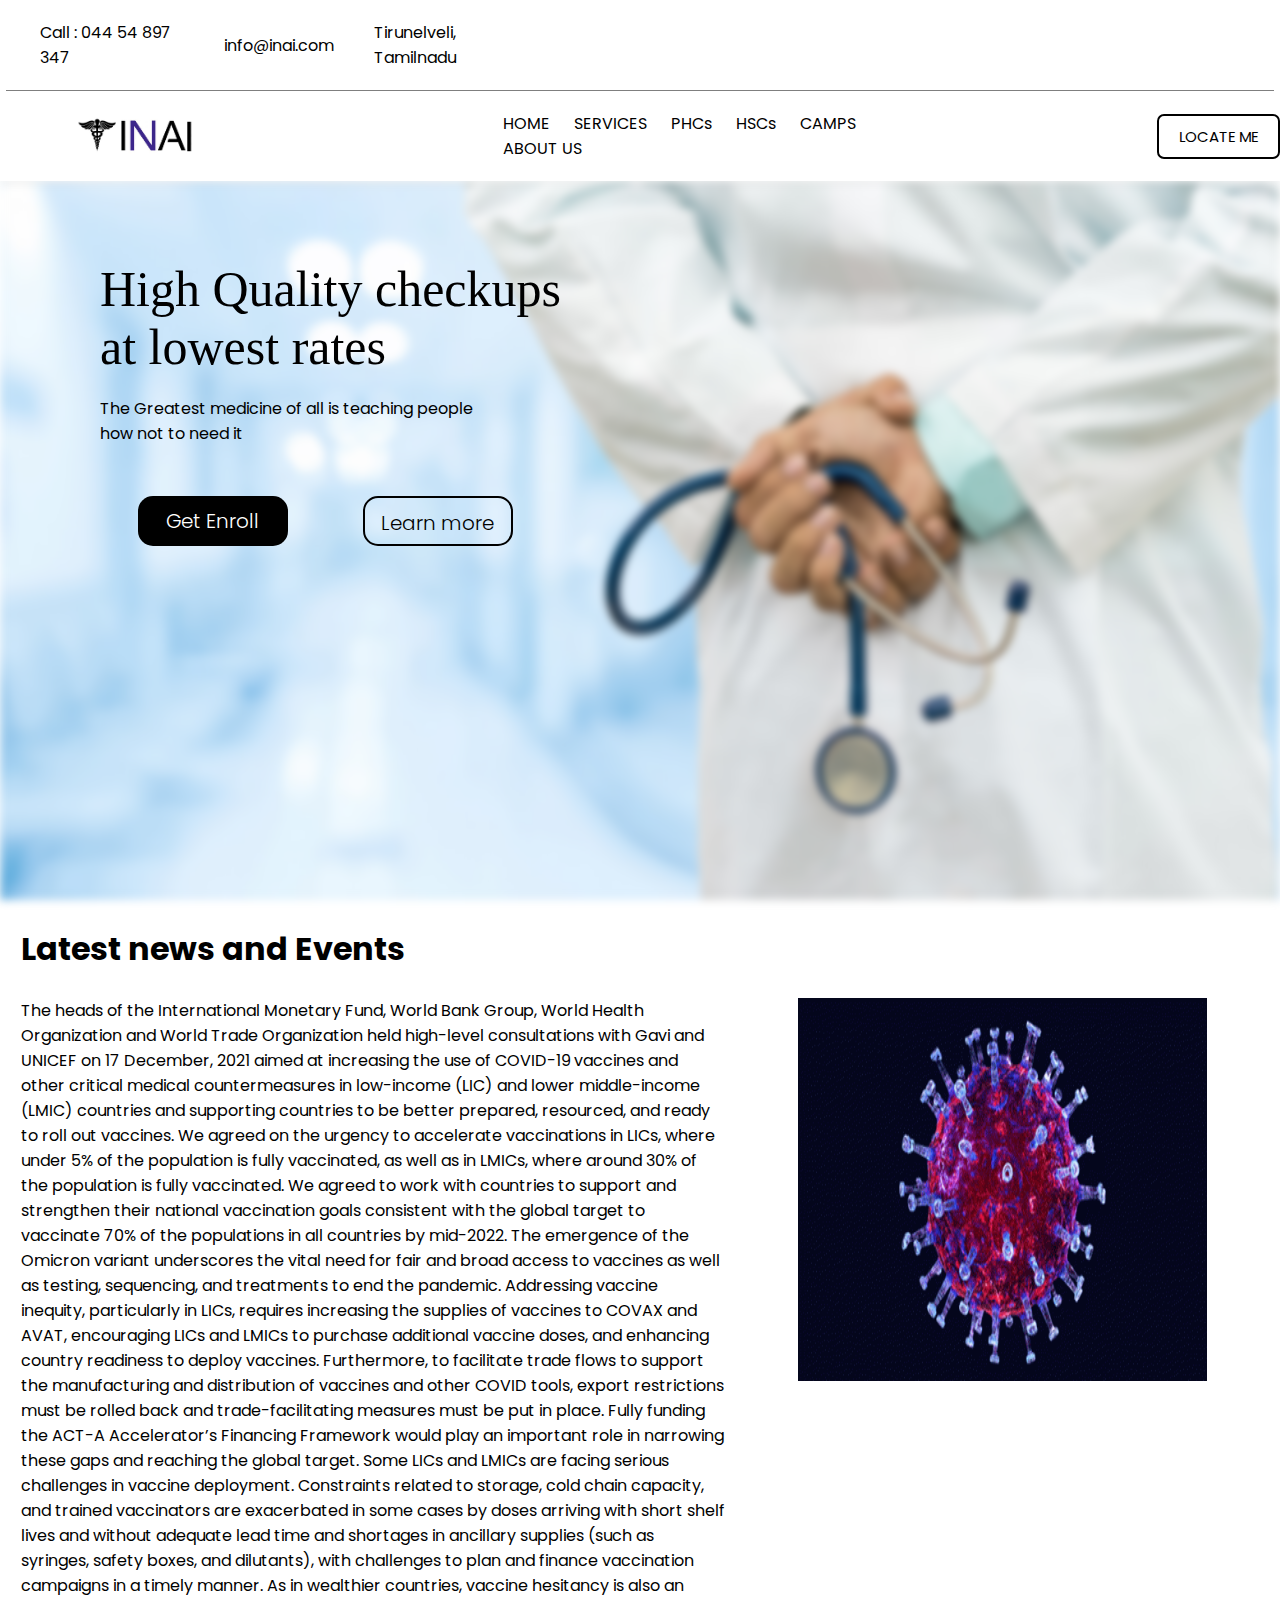
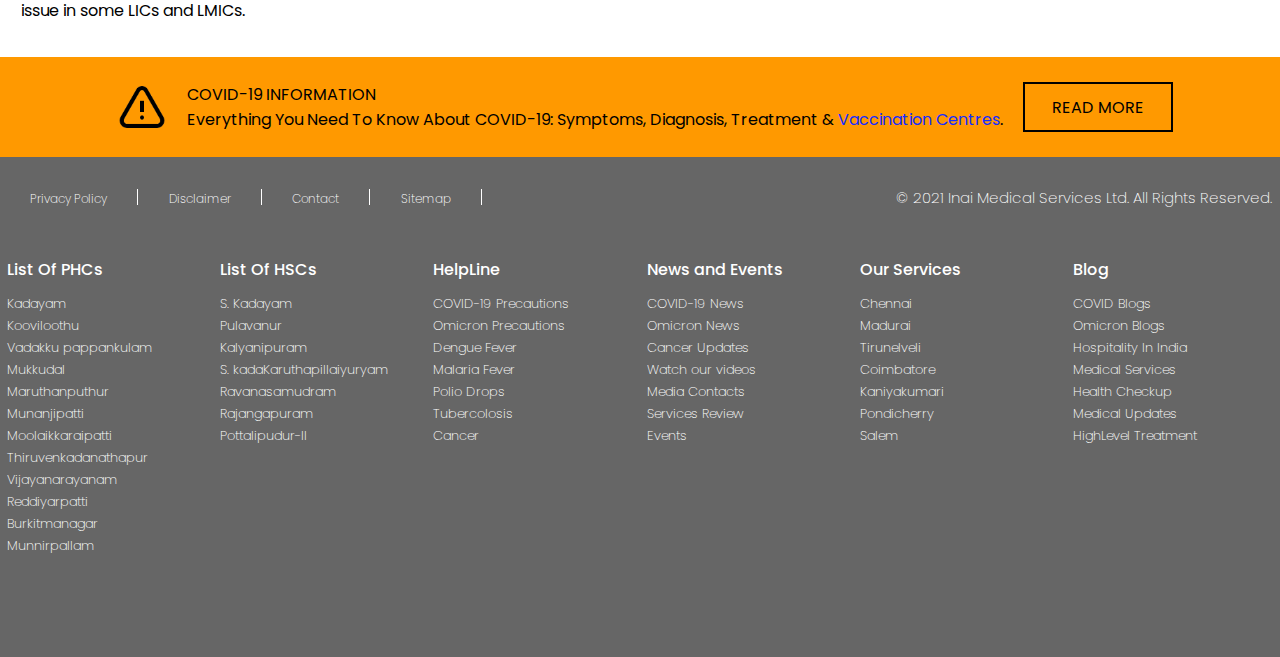
<file: index.html>
<!DOCTYPE html>
<html lang="en">
    <head>
        <meta charset="UTF-8">
        <meta http-equiv="X-UA-Compatible" content="IE=edge">
        <meta name="viewport" content="width=device-width, initial-scale=1.0">
        <title>Inai</title>
        <link rel="stylesheet" href="style.css">
        <link rel="stylesheet" href="https://use.fontawesome.com/releases/v5.15.4/css/all.css" integrity="sha384-DyZ88mC6Up2uqS4h/KRgHuoeGwBcD4Ng9SiP4dIRy0EXTlnuz47vAwmeGwVChigm" crossorigin="anonymous">
    </head>
    <body>
        <div class="container">
            <div class="nav-container">
                <nav class="nav1">
                    <div class="call">
                        <i class="fas fa-phone-alt"></i>
                        <p>Call : 044 54 897 347</p>
                    </div>
                    <div class="mail">
                        <i class="far fa-envelope"></i>
                        <p>info@inai.com</p>
                    </div>
                    <div class="location">
                        <i class="fas fa-map-marker-alt"></i>
                        <p>Tirunelveli, Tamilnadu</p>
                    </div>
                    <div class="social-media">
                        <i class="fab fa-facebook-square"></i>
                        <i class="fab fa-twitter-square"></i>
                        <i class="fab fa-instagram-square"></i>
                    </div>
                </nav>
                <div class="line"></div>
                <nav class="nav2">
                    <img src="images/home/logo.jpg" alt="logo">
                    <ul>
                        <li><a href="index.html" >HOME</a></li>
                        <li><a href="services.html">SERVICES</a></li>
                        <li><a href="phc.html">PHCs</a></li>
                        <li><a href="hsc.html">HSCs</a></li>
                        <li><a href="camp.html">CAMPS</a></li>
                        <li><a href="aboutus.html">ABOUT US</a></li>
                    </ul>
                    <div class="locateBtn">
                        <i class="fas fa-location-arrow"></i>
                        <p style="font-size: 15px;">LOCATE ME</p>
                    </div>
                </nav>
            </div>
            <div class="main-container">
                <img src="images/home/background.png" alt="background">
                <div class="col-1">
                    <h1>High Quality checkups<br>at lowest rates</h1>
                    <p>The Greatest medicine of all is teaching people<br>how not to need it</p>
                    <div class="btn">
                        <div class="enroll-btn">
                            <p>Get Enroll</p>
                        </div>
                        <div class="learn-more">
                            <p>Learn more</p>
                        </div>
                    </div>
                </div>
                <div class="col-2"></div>
            </div>  
            <br>
            <div class="topic">
                <h1>Latest news and Events</h1>
            </div>
            <br>
            <div class="describeServices">
                <div class="describe">
                    <div id="describecol1">
                        <p>The heads of the International Monetary Fund, World Bank Group, World Health Organization and World Trade Organization held high-level consultations with Gavi and UNICEF on 17 December, 2021 aimed at increasing the use of COVID-19 vaccines and other critical medical countermeasures in low-income (LIC) and lower middle-income (LMIC) countries and supporting countries to be better prepared, resourced, and ready to roll out vaccines.
    
                            We agreed on the urgency to accelerate vaccinations in LICs, where under 5% of the population is fully vaccinated, as well as in LMICs, where around 30% of the population is fully vaccinated. We agreed to work with countries to support and strengthen their national vaccination goals consistent with the global target to vaccinate 70% of the populations in all countries by mid-2022. The emergence of the Omicron variant underscores the vital need for fair and broad access to vaccines as well as testing, sequencing, and treatments to end the pandemic.
                            
                            Addressing vaccine inequity, particularly in LICs, requires increasing the supplies of vaccines to COVAX and AVAT, encouraging LICs and LMICs to purchase additional vaccine doses, and enhancing country readiness to deploy vaccines. Furthermore, to facilitate trade flows to support the manufacturing and distribution of vaccines and other COVID tools, export restrictions must be rolled back and trade-facilitating measures must be put in place. Fully funding the ACT-A Accelerator’s Financing Framework would play an important role in narrowing these gaps and reaching the global target.
                            
                            Some LICs and LMICs are facing serious challenges in vaccine deployment. Constraints related to storage, cold chain capacity, and trained vaccinators are exacerbated in some cases by doses arriving with short shelf lives and without adequate lead time and shortages in ancillary supplies (such as syringes, safety boxes, and dilutants), with challenges to plan and finance vaccination campaigns in a timely manner. As in wealthier countries, vaccine hesitancy is also an issue in some LICs and LMICs.</p> 
                    </div>
                    <div id="describecol2">
                        <img src="images/home/covid19-cell.gif" alt="logo">  
                    </div>
                </div>
            </div> 
            <div id="awareness">
                <img src="images/home/awareness.png" alt="">
                <div id="information">
                    <p>COVID-19 INFORMATION</p>
                    <p>Everything You Need To Know About COVID-19: Symptoms, Diagnosis, Treatment & <span>Vaccination Centres</span>.</p>
                </div>
                <div id="buttonReadMore">
                    <p>READ MORE</p>
                </div>
            </div>
            <div id="footer">
                <div id="topContent">
                    <div id="siteLisence">
                        <p><a href="">Privacy Policy</a></p>
                        <div class="lineVertical"></div>
                        <p><a href="">Disclaimer</a></p>
                        <div class="lineVertical"></div>
                        <p><a href="">Contact</a></p>
                        <div class="lineVertical"></div>
                        <p><a href="">Sitemap</a></p>
                        <div class="lineVertical"></div>
                    </div>
                    <div id="siteCopyrights">
                        <p>&copy; 2021 Inai Medical Services Ltd. All Rights Reserved.</p>
                    </div>
                </div>
                <div id="other-links">
                    <div class="Linkheading">
                        <p>List Of PHCs</p>
                        <div class="links">
                            <a href="phc.html">Kadayam</a>
                            <a href="phc.html">Kooviloothu</a>
                            <a href="phc.html">Vadakku pappankulam</a>
                            <a href="phc.html">Mukkudal</a>
                            <a href="phc.html">Maruthanputhur</a>
                            <a href="phc.html">Munanjipatti</a>
                            <a href="phc.html">Moolaikkaraipatti</a>
                            <a href="phc.html">Thiruvenkadanathapur</a>
                            <a href="phc.html">Vijayanarayanam</a>
                            <a href="phc.html">Reddiyarpatti</a>
                            <a href="phc.html">Burkitmanagar</a>
                            <a href="phc.html">Munnirpallam</a>
                        </div>
                    </div>
                    <div class="Linkheading">
                        <p>List Of HSCs</p>
                        <div class="links">
                            <a href="">S. Kadayam</a>
                            <a href="">Pulavanur</a>
                            <a href="">Kalyanipuram</a>
                            <a href="">S. kadaKaruthapillaiyuryam</a>                            </a>
                            <a href="">Ravanasamudram</a>
                            <a href="">Rajangapuram</a>
                            <a href="">Pottalipudur-II</a>
                        </div>
                    </div>
                    <div class="Linkheading">
                        <p>HelpLine</p>
                        <div class="links">
                            <a href="">COVID-19 Precautions</a>
                            <a href="">Omicron Precautions</a>
                            <a href="">Dengue Fever</a>
                            <a href="">Malaria Fever</a>
                            <a href="">Polio Drops</a>
                            <a href="">Tubercolosis</a>
                            <a href="">Cancer</a>
                        </div>
                    </div>
                    <div class="Linkheading">
                        <p>News and Events</p>
                        <div class="links">
                            <a href="">COVID-19 News</a>
                            <a href="">Omicron News</a>
                            <a href="">Cancer Updates</a>
                            <a href="">Watch our videos</a>
                            <a href="">Media Contacts</a>
                            <a href="">Services Review</a>
                            <a href="">Events</a>
                        </div>
                    </div>
                    <div class="Linkheading">
                        <p>Our Services</p>
                        <div class="links">
                            <a href="">Chennai</a>
                            <a href="">Madurai</a>
                            <a href="">Tirunelveli</a>
                            <a href="">Coimbatore</a>
                            <a href="">Kaniyakumari</a>
                            <a href="">Pondicherry</a>
                            <a href="">Salem</a>
                        </div>
                    </div>
                    <div class="Linkheading">
                        <p>Blog</p>
                        <div class="links">
                            <a href="">COVID Blogs</a>
                            <a href="">Omicron Blogs</a>
                            <a href="">Hospitality In India</a>
                            <a href="">Medical Services</a>
                            <a href="">Health Checkup</a>
                            <a href="">Medical Updates</a>
                            <a href="">HighLevel Treatment</a>
                        </div>
                    </div>
                </div>
            </div>
        </div>
    </body>
</html>
</file>
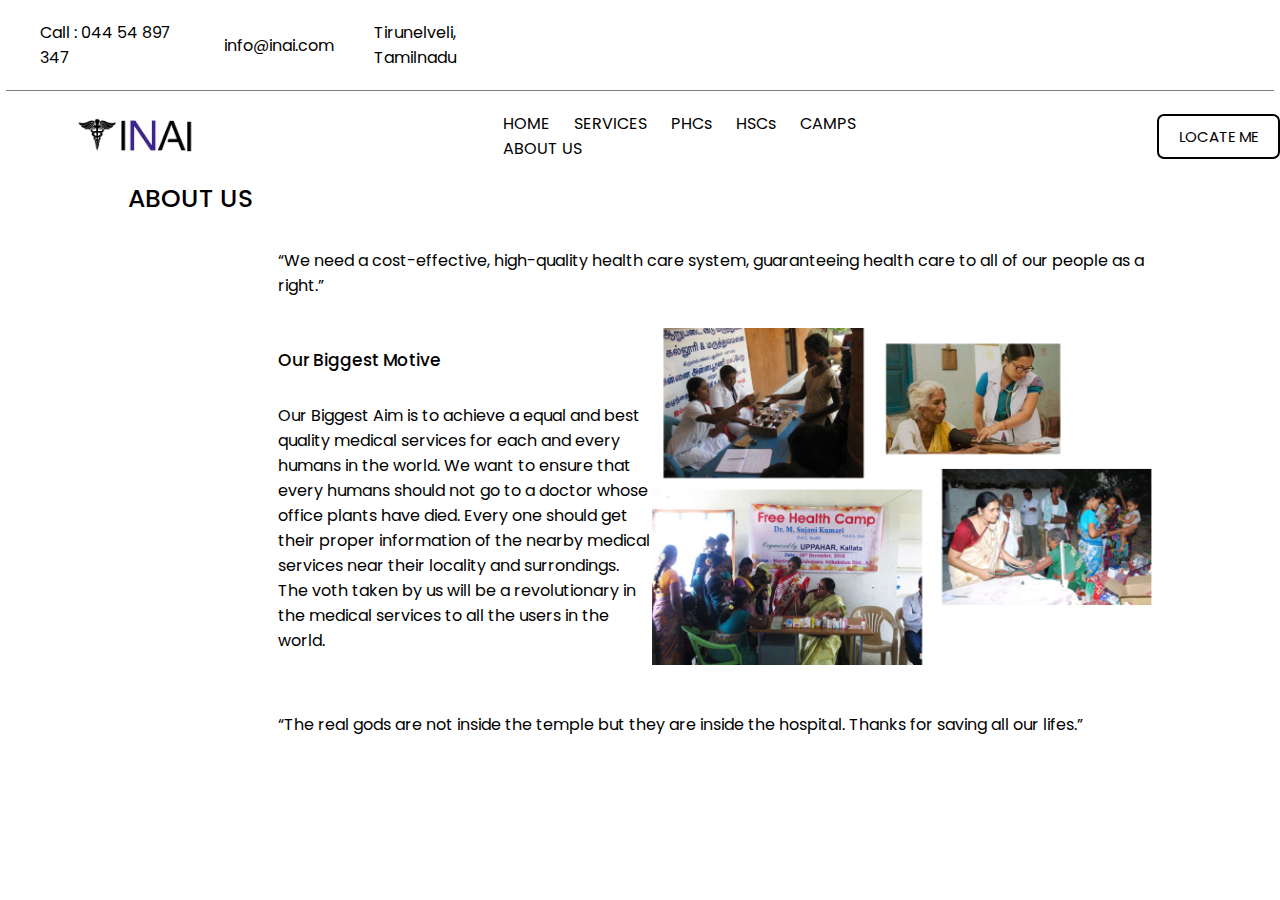
<file: aboutus.html>
<!DOCTYPE html>
<html lang="en">
    <head>
        <meta charset="UTF-8">
        <meta http-equiv="X-UA-Compatible" content="IE=edge">
        <meta name="viewport" content="width=device-width, initial-scale=1.0">
        <title>About Us</title>
        <link rel="stylesheet" href="style.css">
        <link rel="stylesheet" href="https://use.fontawesome.com/releases/v5.15.4/css/all.css" integrity="sha384-DyZ88mC6Up2uqS4h/KRgHuoeGwBcD4Ng9SiP4dIRy0EXTlnuz47vAwmeGwVChigm" crossorigin="anonymous">
    </head>
    <body>
        <div id="container">
            <div class="nav-container">
                <nav class="nav1">
                    <div class="call">
                        <i class="fas fa-phone-alt"></i>
                        <p>Call : 044 54 897 347</p>
                    </div>
                    <div class="mail">
                        <i class="far fa-envelope"></i>
                        <p>info@inai.com</p>
                    </div>
                    <div class="location">
                        <i class="fas fa-map-marker-alt"></i>
                        <p>Tirunelveli, Tamilnadu</p>
                    </div>
                    <div class="social-media">
                        <i class="fab fa-facebook-square"></i>
                        <i class="fab fa-twitter-square"></i>
                        <i class="fab fa-instagram-square"></i>
                    </div>
                </nav>
                <div class="line"></div>
                <nav class="nav2">
                    <img src="images/home/logo.jpg" alt="logo">
                    <ul>
                        <li><a href="index.html" >HOME</a></li>
                        <li><a href="services.html">SERVICES</a></li>
                        <li><a href="phc.html">PHCs</a></li>
                        <li><a href="hsc.html">HSCs</a></li>
                        <li><a href="camp.html">CAMPS</a></li>
                        <li><a href="aboutus.html">ABOUT US</a></li>
                    </ul>
                    <div class="locateBtn">
                        <i class="fas fa-location-arrow"></i>
                        <p style="font-size: 15px;">LOCATE ME</p>
                    </div>
                </nav>
            </div>
        </div>
        <div id="aboutus">
            <h3>ABOUT US</h3>
            <p id="quote">“We need a cost-effective, high-quality health care system, guaranteeing health care to all of our people as a right.”</p>
            <div id="motive-page">
                <div id="motiveCol1">
                    <h2>Our Biggest Motive</h2>
                    <p>Our Biggest Aim is to achieve a equal and best quality medical services for each and every humans in the world. We want to ensure that every humans should not go to a doctor whose office plants have died. Every one should get their proper information of the nearby medical services near their locality and surrondings. The voth taken by us will be a revolutionary in the medical services to all the users in the world.</p>
                </div>
                <div id="motiveCol2">
                    <img src="images/about us/aboutus.png" alt="">
                </div>
            </div>
            <p id="thank">“The real gods are not inside the temple but they are inside the hospital. Thanks for saving all our lifes.”</p>
        </div>
    </body>
</html>
</file>
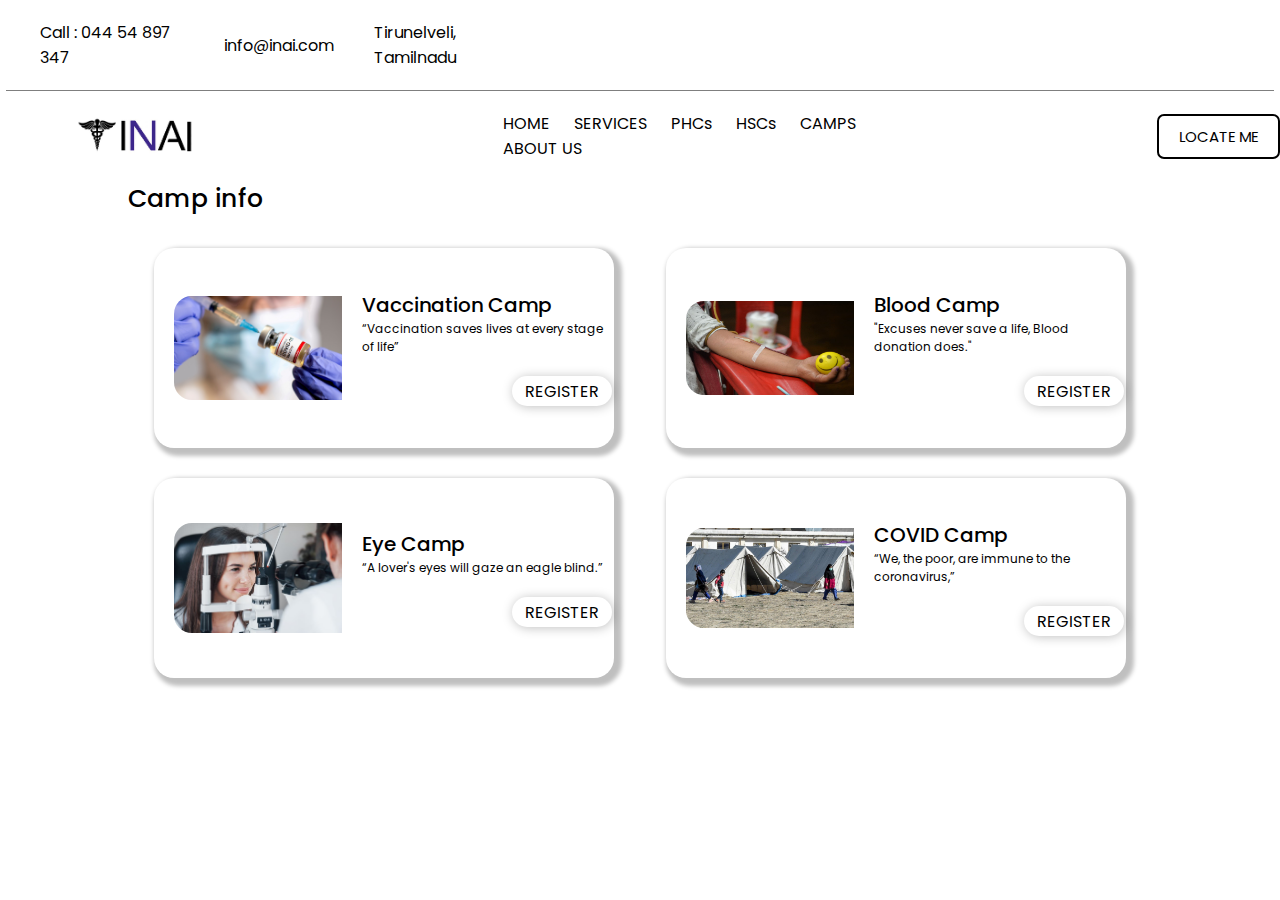
<file: camp.html>
<!DOCTYPE html>
<html lang="en">
    <head>
        <meta charset="UTF-8">
        <meta http-equiv="X-UA-Compatible" content="IE=edge">
        <meta name="viewport" content="width=device-width, initial-scale=1.0">
        <title>Camp Information</title>
        <link rel="stylesheet" href="style.css">
        <link rel="stylesheet" href="https://use.fontawesome.com/releases/v5.15.4/css/all.css" integrity="sha384-DyZ88mC6Up2uqS4h/KRgHuoeGwBcD4Ng9SiP4dIRy0EXTlnuz47vAwmeGwVChigm" crossorigin="anonymous">
    </head>
    <body>
        <div id="container">
            <div class="nav-container">
                <nav class="nav1">
                    <div class="call">
                        <i class="fas fa-phone-alt"></i>
                        <p>Call : 044 54 897 347</p>
                    </div>
                    <div class="mail">
                        <i class="far fa-envelope"></i>
                        <p>info@inai.com</p>
                    </div>
                    <div class="location">
                        <i class="fas fa-map-marker-alt"></i>
                        <p>Tirunelveli, Tamilnadu</p>
                    </div>
                    <div class="social-media">
                        <i class="fab fa-facebook-square"></i>
                        <i class="fab fa-twitter-square"></i>
                        <i class="fab fa-instagram-square"></i>
                    </div>
                </nav>
                <div class="line"></div>
                <nav class="nav2">
                    <img src="images/home/logo.jpg" alt="logo">
                    <ul>
                        <li><a href="index.html" >HOME</a></li>
                        <li><a href="services.html">SERVICES</a></li>
                        <li><a href="phc.html">PHCs</a></li>
                        <li><a href="hsc.html">HSCs</a></li>
                        <li><a href="camp.html">CAMPS</a></li>
                        <li><a href="aboutus.html">ABOUT US</a></li>
                    </ul>
                    <div class="locateBtn">
                        <i class="fas fa-location-arrow"></i>
                        <p style="font-size: 15px;">LOCATE ME</p>
                    </div>
                </nav>
            </div>
        </div>
        <div id="camp">
            <h3>Camp info</h3>
            <div id="camp-list">
                <div class="campInfo">
                    <img src="images/camp info/vaccination.jpg" alt="">
                    <div class="detailsCamp">
                        <p class="camp-type">Vaccination Camp</p>
                        <p class="camp-quotes">“Vaccination saves lives at every stage of life”</p>
                        <div class="register-btn">
                            <p>REGISTER</p>
                        </div>
                    </div>
                </div>
                <div class="campInfo">
                    <img src="images/camp info/blood donation.jpg" alt="">
                    <div class="detailsCamp">
                        <p class="camp-type">Blood Camp</p>
                        <p class="camp-quotes">"Excuses never save a life, Blood donation does."</p>
                        <div class="register-btn">
                            <p>REGISTER</p>
                        </div>
                    </div>
                </div>
                <div class="campInfo">
                    <img src="images/camp info/eye checkup.jpg" alt="">
                    <div class="detailsCamp">
                        <p class="camp-type">Eye Camp</p>
                        <p class="camp-quotes">“A lover's eyes will gaze an eagle blind.”</p>
                        <div class="register-btn">
                            <p>REGISTER</p>
                        </div>
                    </div>
                </div>
                <div class="campInfo">
                    <img src="images/camp info/covid camp.jpg" alt="">
                    <div class="detailsCamp">
                        <p class="camp-type">COVID Camp</p>
                        <p class="camp-quotes">“We, the poor, are immune to the coronavirus,”</p>
                        <div class="register-btn">
                            <p>REGISTER</p>
                        </div>
                    </div>
                </div>
            </div>
        </div>
    </body>
</html>
</file>
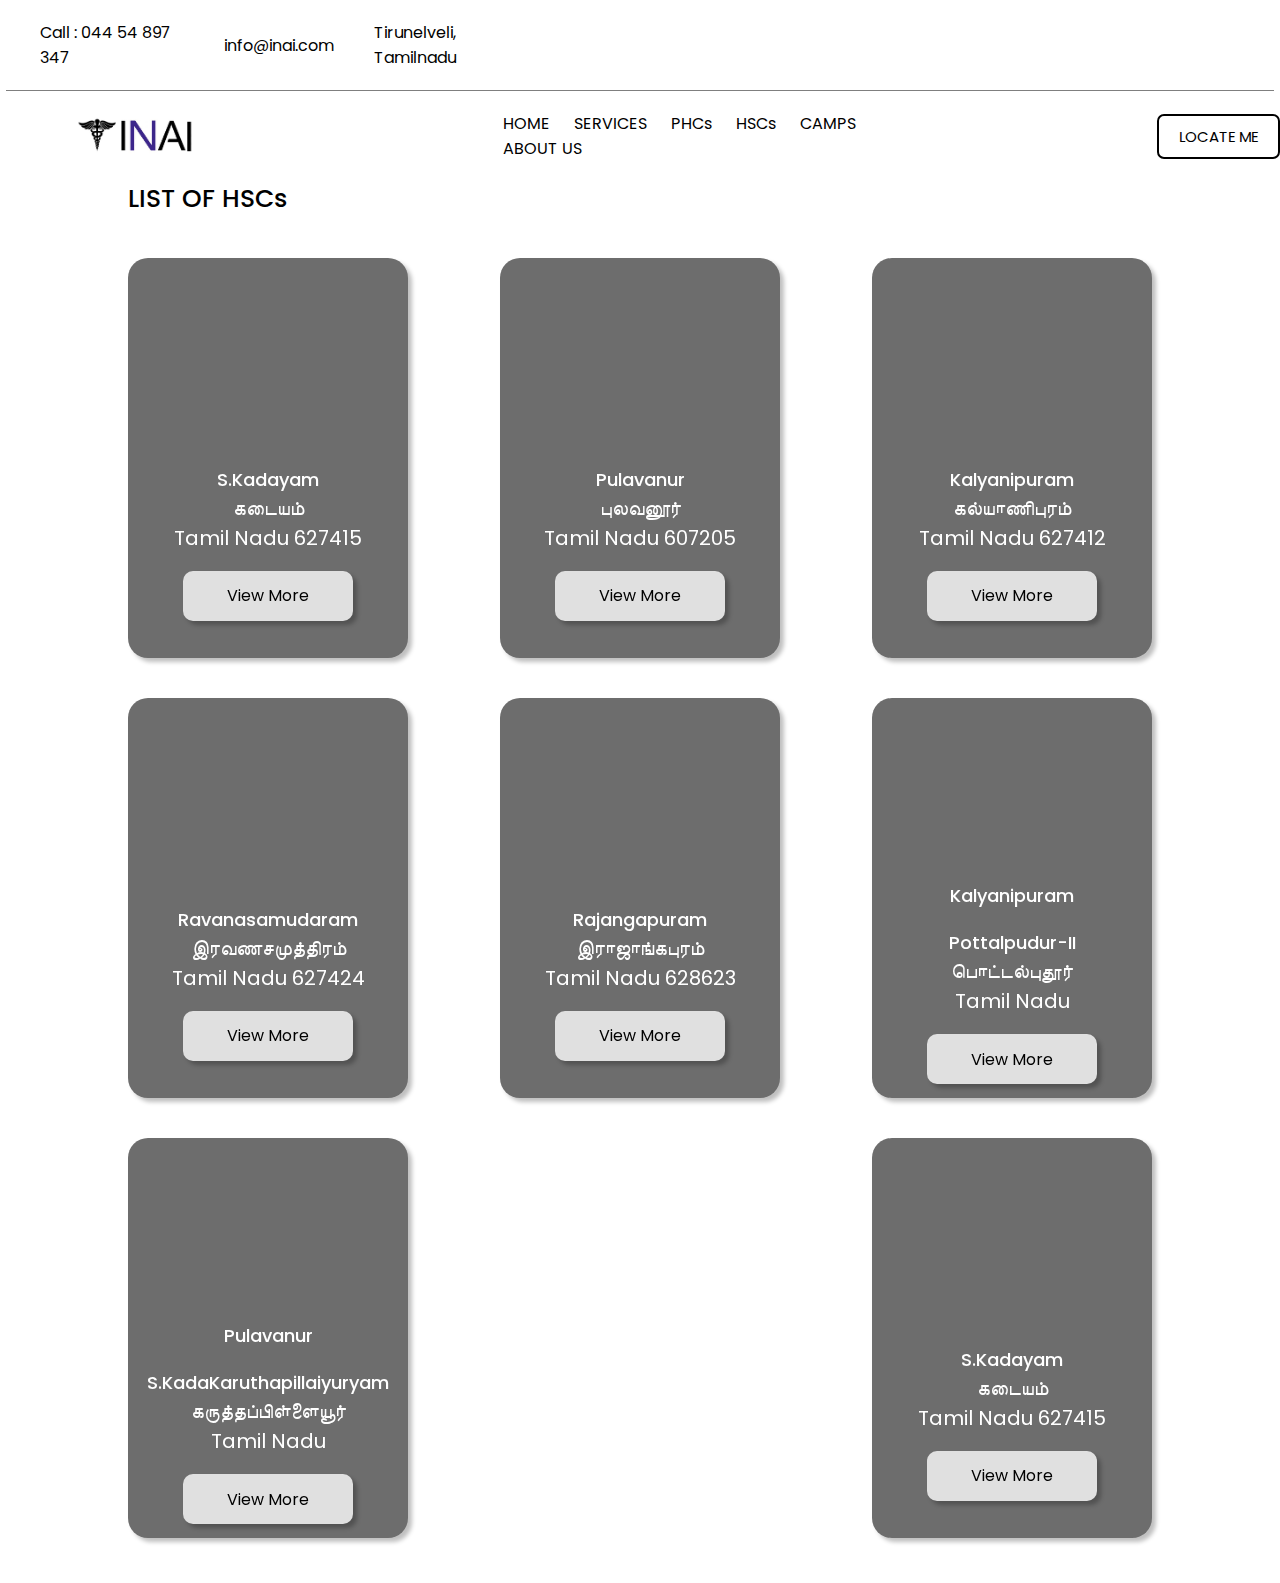
<file: hsc.html>
<!DOCTYPE html>
<html lang="en">
    <head>
        <meta charset="UTF-8">
        <meta http-equiv="X-UA-Compatible" content="IE=edge">
        <meta name="viewport" content="width=device-width, initial-scale=1.0">
        <title>HSC Centres</title>
        <link rel="stylesheet" href="style.css">
        <link rel="stylesheet" href="https://use.fontawesome.com/releases/v5.15.4/css/all.css" integrity="sha384-DyZ88mC6Up2uqS4h/KRgHuoeGwBcD4Ng9SiP4dIRy0EXTlnuz47vAwmeGwVChigm" crossorigin="anonymous">
    </head>
    <body>
        <div id="container">
            <div class="nav-container">
                <nav class="nav1">
                    <div class="call">
                        <i class="fas fa-phone-alt"></i>
                        <p>Call : 044 54 897 347</p>
                    </div>
                    <div class="mail">
                        <i class="far fa-envelope"></i>
                        <p>info@inai.com</p>
                    </div>
                    <div class="location">
                        <i class="fas fa-map-marker-alt"></i>
                        <p>Tirunelveli, Tamilnadu</p>
                    </div>
                    <div class="social-media">
                        <i class="fab fa-facebook-square"></i>
                        <i class="fab fa-twitter-square"></i>
                        <i class="fab fa-instagram-square"></i>
                    </div>
                </nav>
                <div class="line"></div>
                <nav class="nav2">
                    <img src="images/home/logo.jpg" alt="logo">
                    <ul>
                        <li><a href="index.html" >HOME</a></li>
                        <li><a href="services.html">SERVICES</a></li>
                        <li><a href="phc.html">PHCs</a></li>
                        <li><a href="hsc.html">HSCs</a></li>
                        <li><a href="camp.html">CAMPS</a></li>
                        <li><a href="aboutus.html">ABOUT US</a></li>
                    </ul>
                    <div class="locateBtn">
                        <i class="fas fa-location-arrow"></i>
                        <p style="font-size: 15px;">LOCATE ME</p>
                    </div>
                </nav>
            </div>
        </div>
        <div id="main-container-hsc">
            <h3>LIST OF HSCs</h3>
            <div id="hsc-list">
                <div class="main-small-tab-hsc">
                    <iframe src="https://www.google.com/maps/embed?pb=!1m18!1m12!1m3!1d9156.362717329059!2d77.36892726896846!3d8.823020001033852!2m3!1f0!2f0!3f0!3m2!1i1024!2i768!4f13.1!3m3!1m2!1s0x3b042f8b7f1742df%3A0x6acf610d3f3ade68!2sKadayam%2C%20Tamil%20Nadu%20627415!5e0!3m2!1sen!2sin!4v1640954946952!5m2!1sen!2sin" width="600" height="450" style="border:0;" allowfullscreen="" loading="lazy"></iframe>
                    <p class="hsc-name">S.Kadayam</p>
                    <div class="hsc-no">
                        <p>கடையம்</p>
                        <p>Tamil Nadu 627415</p>
                    </div>
                    <div class="viewMoreBtnHSC">
                        <p>View More</p>
                    </div>
                </div>
                <div class="main-small-tab-hsc">
                    <iframe src="https://www.google.com/maps/embed?pb=!1m18!1m12!1m3!1d15620.359899594747!2d79.54789622665494!3d11.82897201789837!2m3!1f0!2f0!3f0!3m2!1i1024!2i768!4f13.1!3m3!1m2!1s0x3a54a6285b4bffc5%3A0xa06d66d0a0aec664!2sPulavanur%2C%20Tamil%20Nadu%20607205!5e0!3m2!1sen!2sin!4v1640956926848!5m2!1sen!2sin" width="600" height="450" style="border:0;" allowfullscreen="" loading="lazy"></iframe>                    <p class="hsc-name">Pulavanur</p>
                    <div class="hsc-no">
                        <p>புலவனூர்</p>
                        <p>Tamil Nadu 607205</p>
                    </div>
                    <div class="viewMoreBtnHSC">
                        <p>View More</p>
                    </div>
                </div>
                <div class="main-small-tab-hsc">
                    <iframe src="https://www.google.com/maps/embed?pb=!1m18!1m12!1m3!1d7885.992200633282!2d77.3470223240509!3d8.786435127712272!2m3!1f0!2f0!3f0!3m2!1i1024!2i768!4f13.1!3m3!1m2!1s0x3b04303cc946c9eb%3A0x55c37d10c6303f78!2sKalyanipuram%2C%20Tamil%20Nadu%20627412!5e0!3m2!1sen!2sin!4v1640956971024!5m2!1sen!2sin" width="600" height="450" style="border:0;" allowfullscreen="" loading="lazy"></iframe>                    <p class="hsc-name">Kalyanipuram</p>
                    <div class="hsc-no">
                        <p>கல்யாணிபுரம்</p>
                        <p>Tamil Nadu 627412</p>
                    </div>
                    <div class="viewMoreBtnHSC">
                        <p>View More</p>
                    </div>
                </div>
                <div class="main-small-tab-hsc">
                    <iframe src="https://www.google.com/maps/embed?pb=!1m18!1m12!1m3!1d9156.362717329059!2d77.36892726896846!3d8.823020001033852!2m3!1f0!2f0!3f0!3m2!1i1024!2i768!4f13.1!3m3!1m2!1s0x3b042f8b7f1742df%3A0x6acf610d3f3ade68!2sKadayam%2C%20Tamil%20Nadu%20627415!5e0!3m2!1sen!2sin!4v1640954946952!5m2!1sen!2sin" width="600" height="450" style="border:0;" allowfullscreen="" loading="lazy"></iframe>
                    <p class="hsc-name">Ravanasamudaram</p>
                    <div class="hsc-no">
                        <p>இரவணசமுத்திரம்</p>
                        <p>Tamil Nadu 627424</p>
                    </div>
                    <div class="viewMoreBtnHSC">
                        <p>View More</p>
                    </div>
                </div>
                <div class="main-small-tab-hsc">
                    <iframe src="https://www.google.com/maps/embed?pb=!1m18!1m12!1m3!1d9156.362717329059!2d77.36892726896846!3d8.823020001033852!2m3!1f0!2f0!3f0!3m2!1i1024!2i768!4f13.1!3m3!1m2!1s0x3b042f8b7f1742df%3A0x6acf610d3f3ade68!2sKadayam%2C%20Tamil%20Nadu%20627415!5e0!3m2!1sen!2sin!4v1640954946952!5m2!1sen!2sin" width="600" height="450" style="border:0;" allowfullscreen="" loading="lazy"></iframe>
                    <p class="hsc-name">Rajangapuram</p>
                    <div class="hsc-no">
                        <p>இராஜாங்கபுரம்</p>
                        <p>Tamil Nadu 628623</p>
                    </div>
                    <div class="viewMoreBtnHSC">
                        <p>View More</p>
                    </div>
                </div>
                <div class="main-small-tab-hsc">
                    <iframe src="https://www.google.com/maps/embed?pb=!1m18!1m12!1m3!1d7885.992200633282!2d77.3470223240509!3d8.786435127712272!2m3!1f0!2f0!3f0!3m2!1i1024!2i768!4f13.1!3m3!1m2!1s0x3b04303cc946c9eb%3A0x55c37d10c6303f78!2sKalyanipuram%2C%20Tamil%20Nadu%20627412!5e0!3m2!1sen!2sin!4v1640956971024!5m2!1sen!2sin" width="600" height="450" style="border:0;" allowfullscreen="" loading="lazy"></iframe>                    <p class="hsc-name">Kalyanipuram</p>
                    <p class="hsc-name">Pottalpudur-II</p>
                    <div class="hsc-no">
                        <p>பொட்டல்புதூர்</p>
                        <p>Tamil Nadu</p>
                    </div>
                    <div class="viewMoreBtnHSC">
                        <p>View More</p>
                    </div>
                </div>
                <div class="main-small-tab-hsc">
                    <iframe src="https://www.google.com/maps/embed?pb=!1m18!1m12!1m3!1d15620.359899594747!2d79.54789622665494!3d11.82897201789837!2m3!1f0!2f0!3f0!3m2!1i1024!2i768!4f13.1!3m3!1m2!1s0x3a54a6285b4bffc5%3A0xa06d66d0a0aec664!2sPulavanur%2C%20Tamil%20Nadu%20607205!5e0!3m2!1sen!2sin!4v1640956926848!5m2!1sen!2sin" width="600" height="450" style="border:0;" allowfullscreen="" loading="lazy"></iframe>                    <p class="hsc-name">Pulavanur</p>
                    <p class="hsc-name">S.KadaKaruthapillaiyuryam</p>
                    <div class="hsc-no">
                        <p>கருத்தப்பிள்ளையூர்</p>
                        <p>Tamil Nadu</p>
                    </div>
                    <div class="viewMoreBtnHSC">
                        <p>View More</p>
                    </div>
                </div>
                <div class="main-small-tab-hsc">
                    <iframe src="https://www.google.com/maps/embed?pb=!1m18!1m12!1m3!1d9156.362717329059!2d77.36892726896846!3d8.823020001033852!2m3!1f0!2f0!3f0!3m2!1i1024!2i768!4f13.1!3m3!1m2!1s0x3b042f8b7f1742df%3A0x6acf610d3f3ade68!2sKadayam%2C%20Tamil%20Nadu%20627415!5e0!3m2!1sen!2sin!4v1640954946952!5m2!1sen!2sin" width="600" height="450" style="border:0;" allowfullscreen="" loading="lazy"></iframe>
                    <p class="hsc-name">S.Kadayam</p>
                    <div class="hsc-no">
                        <p>கடையம்</p>
                        <p>Tamil Nadu 627415</p>
                    </div>
                    <div class="viewMoreBtnHSC">
                        <p>View More</p>
                    </div>
                </div>
            </div>
        </div>
    </body>
</html>
</file>
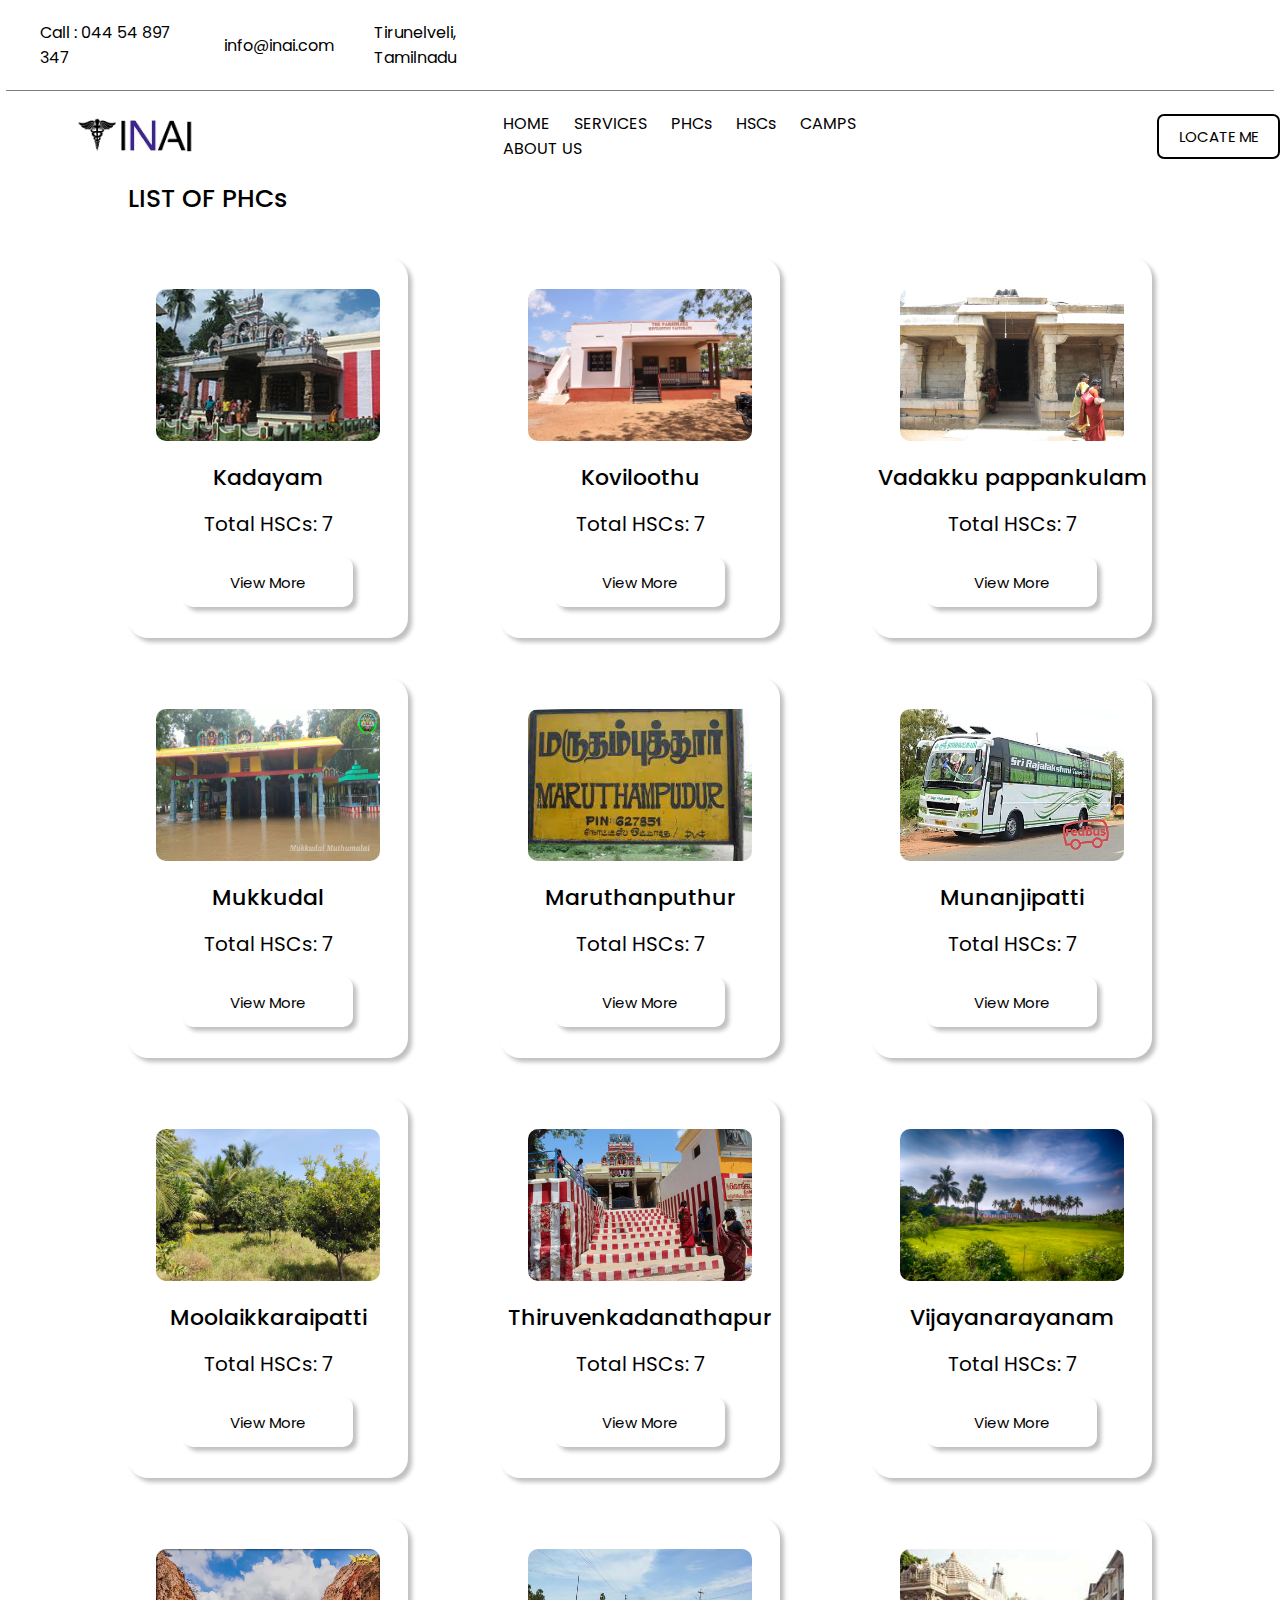
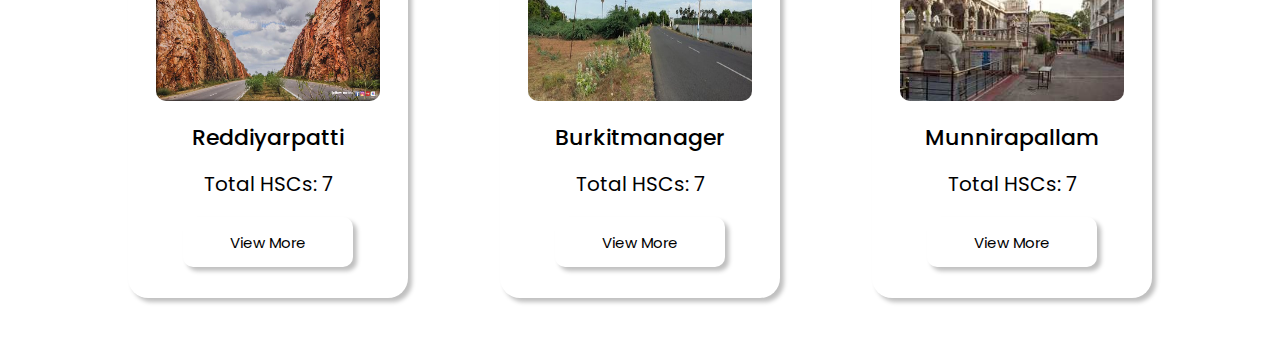
<file: phc.html>
<!DOCTYPE html>
<html lang="en">
    <head>
        <meta charset="UTF-8">
        <meta http-equiv="X-UA-Compatible" content="IE=edge">
        <meta name="viewport" content="width=device-width, initial-scale=1.0">
        <title>PHC Centres</title>
        <link rel="stylesheet" href="style.css">
        <link rel="stylesheet" href="https://use.fontawesome.com/releases/v5.15.4/css/all.css" integrity="sha384-DyZ88mC6Up2uqS4h/KRgHuoeGwBcD4Ng9SiP4dIRy0EXTlnuz47vAwmeGwVChigm" crossorigin="anonymous">
    </head>
    <body>
        <div id="container">
            <div class="nav-container">
                <nav class="nav1">
                    <div class="call">
                        <i class="fas fa-phone-alt"></i>
                        <p>Call : 044 54 897 347</p>
                    </div>
                    <div class="mail">
                        <i class="far fa-envelope"></i>
                        <p>info@inai.com</p>
                    </div>
                    <div class="location">
                        <i class="fas fa-map-marker-alt"></i>
                        <p>Tirunelveli, Tamilnadu</p>
                    </div>
                    <div class="social-media">
                        <i class="fab fa-facebook-square"></i>
                        <i class="fab fa-twitter-square"></i>
                        <i class="fab fa-instagram-square"></i>
                    </div>
                </nav>
                <div class="line"></div>
                <nav class="nav2">
                    <img src="images/home/logo.jpg" alt="logo">
                    <ul>
                        <li><a href="index.html" >HOME</a></li>
                        <li><a href="services.html">SERVICES</a></li>
                        <li><a href="phc.html">PHCs</a></li>
                        <li><a href="hsc.html">HSCs</a></li>
                        <li><a href="camp.html">CAMPS</a></li>
                        <li><a href="aboutus.html">ABOUT US</a></li>
                    </ul>
                    <div class="locateBtn">
                        <i class="fas fa-location-arrow"></i>
                        <p style="font-size: 15px;">LOCATE ME</p>
                    </div>
                </nav>
            </div>
        </div>
        <div id="main-container-phc">
            <h3>LIST OF PHCs</h3>
            <div id="phc-list">
                <div class="main-small-tab">
                    <img src="images/phcs/Kadayam.jpg" alt="">
                    <p class="phc-name">Kadayam</p>
                    <p class="phc-no">Total HSCs: 7</p>
                    <div class="viewMoreBtn">
                        <p><a href="hsc.html">View More</a></p>
                    </div>
                </div>
                <div class="main-small-tab">
                    <img src="images/phcs/koviloothu.jpg" alt="">
                    <p class="phc-name">Koviloothu</p>
                    <p class="phc-no">Total HSCs: 7</p>
                    <div class="viewMoreBtn">
                        <p><a href="hsc.html">View More</a></p>
                    </div>
                </div>
                <div class="main-small-tab">
                    <img src="images/phcs/Vadakku pappankulam.JPG" alt="">
                    <p class="phc-name">Vadakku pappankulam</p>
                    <p class="phc-no">Total HSCs: 7</p>
                    <div class="viewMoreBtn">
                        <p><a href="hsc.html">View More</a></p>
                    </div>
                </div>
                <div class="main-small-tab">
                    <img src="images/phcs/Mukkudal.jpg" alt="">
                    <p class="phc-name">Mukkudal</p>
                    <p class="phc-no">Total HSCs: 7</p>
                    <div class="viewMoreBtn">
                        <p><a href="hsc.html">View More</a></p>
                    </div>
                </div>
                <div class="main-small-tab">
                    <img src="images/phcs/Maruthanputhur.jpg" alt="">
                    <p class="phc-name">Maruthanputhur</p>
                    <p class="phc-no">Total HSCs: 7</p>
                    <div class="viewMoreBtn">
                        <p><a href="hsc.html">View More</a></p>
                    </div>
                </div>
                <div class="main-small-tab">
                    <img src="images/phcs/Munanjipatti.jpg" alt="">
                    <p class="phc-name">Munanjipatti</p>
                    <p class="phc-no">Total HSCs: 7</p>
                    <div class="viewMoreBtn">
                        <p><a href="hsc.html">View More</a></p>
                    </div>
                </div>
                <div class="main-small-tab">
                    <img src="images/phcs/Moolaikkaraipatti.jpg" alt="">
                    <p class="phc-name">Moolaikkaraipatti</p>
                    <p class="phc-no">Total HSCs: 7</p>
                    <div class="viewMoreBtn">
                        <p><a href="hsc.html">View More</a></p>
                    </div>
                </div>
                <div class="main-small-tab">
                    <img src="images/phcs/Thiruvenkadanathapur.jpg" alt="">
                    <p class="phc-name">Thiruvenkadanathapur</p>
                    <p class="phc-no">Total HSCs: 7</p>
                    <div class="viewMoreBtn">
                        <p><a href="hsc.html">View More</a></p>
                    </div>
                </div>
                <div class="main-small-tab">
                    <img src="images/phcs/Vijayanarayanam.jpg" alt="">
                    <p class="phc-name">Vijayanarayanam</p>
                    <p class="phc-no">Total HSCs: 7</p>
                    <div class="viewMoreBtn">
                        <p><a href="hsc.html">View More</a></p>
                    </div>
                </div>
                <div class="main-small-tab">
                    <img src="images/phcs/Reddiyarpatti.jpg" alt="">
                    <p class="phc-name">Reddiyarpatti</p>
                    <p class="phc-no">Total HSCs: 7</p>
                    <div class="viewMoreBtn">
                        <p><a href="hsc.html">View More</a></p>
                    </div>
                </div>
                <div class="main-small-tab">
                    <img src="images/phcs/Burkitmanager.jpg" alt="">
                    <p class="phc-name">Burkitmanager</p>
                    <p class="phc-no">Total HSCs: 7</p>
                    <div class="viewMoreBtn">
                        <p><a href="hsc.html">View More</a></p>
                    </div>
                </div>
                <div class="main-small-tab">
                    <img src="images/phcs/Munnirapallam.jpg" alt="">
                    <p class="phc-name">Munnirapallam</p>
                    <p class="phc-no">Total HSCs: 7</p>
                    <div class="viewMoreBtn">
                        <p><a href="hsc.html">View More</a></p>
                    </div>
                </div>
            </div>
        </div>
    </body>
</html>
</file>
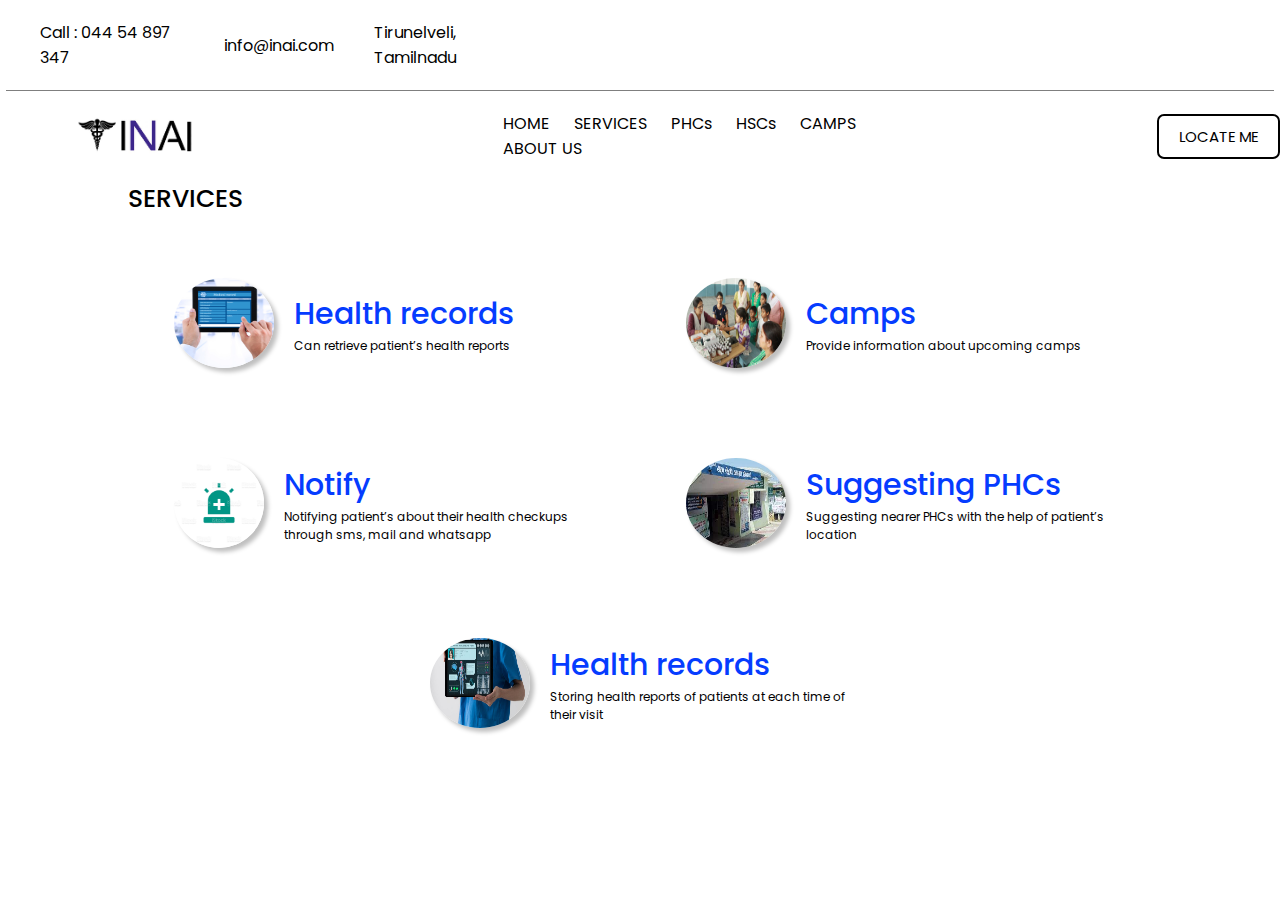
<file: services.html>
<!DOCTYPE html>
<html lang="en">
    <head>
        <meta charset="UTF-8">
        <meta http-equiv="X-UA-Compatible" content="IE=edge">
        <meta name="viewport" content="width=device-width, initial-scale=1.0">
        <title>Services</title>
        <link rel="stylesheet" href="style.css">
        <link rel="stylesheet" href="https://use.fontawesome.com/releases/v5.15.4/css/all.css" integrity="sha384-DyZ88mC6Up2uqS4h/KRgHuoeGwBcD4Ng9SiP4dIRy0EXTlnuz47vAwmeGwVChigm" crossorigin="anonymous">
    </head>
    <body>
        <div id="container">
            <div class="nav-container">
                <nav class="nav1">
                    <div class="call">
                        <i class="fas fa-phone-alt"></i>
                        <p>Call : 044 54 897 347</p>
                    </div>
                    <div class="mail">
                        <i class="far fa-envelope"></i>
                        <p>info@inai.com</p>
                    </div>
                    <div class="location">
                        <i class="fas fa-map-marker-alt"></i>
                        <p>Tirunelveli, Tamilnadu</p>
                    </div>
                    <div class="social-media">
                        <i class="fab fa-facebook-square"></i>
                        <i class="fab fa-twitter-square"></i>
                        <i class="fab fa-instagram-square"></i>
                    </div>
                </nav>
                <div class="line"></div>
                <nav class="nav2">
                    <img src="images/home/logo.jpg" alt="logo">
                    <ul>
                        <li><a href="index.html" >HOME</a></li>
                        <li><a href="services.html">SERVICES</a></li>
                        <li><a href="phc.html">PHCs</a></li>
                        <li><a href="hsc.html">HSCs</a></li>
                        <li><a href="camp.html">CAMPS</a></li>
                        <li><a href="aboutus.html">ABOUT US</a></li>
                    </ul>
                    <div class="locateBtn">
                        <i class="fas fa-location-arrow"></i>
                        <p style="font-size: 15px;">LOCATE ME</p>
                    </div>
                </nav>
            </div>
        </div>
        <div id="service">
            <h3>SERVICES</h3>
            <div id="service-list">
                <div class="serviceInfo">
                    <img src="images/services/health records.jpg" alt="">
                    <div class="serviceDetails">
                        <p class="serviceType">Health records</p>
                        <p class="servicePara">Can retrieve patient’s health reports</p>
                    </div>
                </div>
                <div class="serviceInfo">
                    <img src="images/services/camps.jpg" alt="">
                    <div class="serviceDetails">
                        <p class="serviceType">Camps</p>
                        <p class="servicePara">Provide information about upcoming camps</p>
                    </div>
                </div>
                <div class="serviceInfo">
                    <img src="images/services/notify.jpg" alt="">
                    <div class="serviceDetails">
                        <p class="serviceType">Notify</p>
                        <p class="servicePara">Notifying patient’s about their health checkups through sms, mail and whatsapp</p>
                    </div>
                </div>
                <div class="serviceInfo">
                    <img src="images/services/suggesting phcs.jfif" alt="">
                    <div class="serviceDetails">
                        <p class="serviceType">Suggesting PHCs</p>
                        <p class="servicePara">Suggesting nearer PHCs with the help of patient’s location</p>
                    </div>
                </div>
                <div class="serviceInfo">
                    <img src="images/services/maintaining health records.jpg" alt="">
                    <div class="serviceDetails">
                        <p class="serviceType">Health records</p>
                        <p class="servicePara">Storing health reports of patients at each time of their visit</p>
                    </div>
                </div>
            </div>
        </div>
    </body>
</html>
</file>
<file: style.css>
@import url('https://fonts.googleapis.com/css2?family=Poppins:ital,wght@0,100;0,200;0,300;0,400;0,500;1,100;1,200;1,300;1,400&display=swap');

* {
    margin: 0;
    padding: 0;
    box-sizing: border-box;
    font-family: 'Poppins', sans-serif;
}

body {
    margin: 0px;
    width: 100%;
    overflow-x: hidden;
}

.nav-container {
    width: 100%;
    position: fixed;
    top: 0;
    left: 0;
    z-index: 10;
    background: white;
    display: flex;
    flex-direction: column;
    align-items: center;
}

.container {
    width: 100%;
    height: 100%;
    display: flex;
    flex-direction: column;
    align-items: center;
}

nav {
    width: 100%;
    height: 10vh;
    display: flex;
    align-items: center;
}

.call {
    display: flex;
    align-items: center;
    margin-left: 30px;
}

.mail {
    display: flex;
    align-items: center;
    margin-left: 30px;
}

.location {
    display: flex;
    align-items: center;
    margin-left: 30px;
}

.nav1 i {
    margin-right: 10px;
}

.social-media {
    display: flex;
    align-items: center;
    font-size: 25px;
    margin-left: 700px;
}

.social-media i {
    margin-right: 20px;
    opacity: 1;
    cursor: pointer;
    transition: transform 500ms;
}

.social-media i:hover {
    opacity: 0.5;
    transform: scale(0.9);
}

.line {
    height: 1px;
    width: 99%;
    background-color: rgba(0, 0, 0, 0.5);
}

.nav2 ul {
    margin-left: 300px;
}

.nav2 ul li {
    display: inline-block;
    margin-right: 20px;
    align-items: center;
    cursor: pointer;
}

.nav2 ul li i {
    font-size: 10px;
    margin-left: 3px;
}

.nav2 img {
    width: 150px;
    margin-left: 75px;
    height: 40px;
    
}


.locateBtn {
    margin-left: 250px;
    display: flex;
    align-items: center;
    width: 140px;
    height: 50%;
    border: 2px solid black;
    padding: 10px;
    border-radius: 7px;
    cursor: pointer;
    transition: 500ms;
}

.locateBtn:hover {
    transform: translateY(-5px);
}

.locateBtn p {
    margin-left: 10px;
}

.main-container {
    margin-top: 20vh;
    width: 100%;
    height: 80vh;
    display: flex;
    align-items: center;
    position: relative;
}

.main-container img {
    width: 100%;
    height: 100%;
    position: absolute;
    top: 0;
    left: 0;
    filter: blur(4px);
}

.col-1 {
    position: absolute;
    top: 0;
    left: 0;
    z-index: 5;
    width: 50%;
    height: 100%;
    padding-top: 80px;
    padding-left:  100px;
}

.col-2 {
    position: absolute;
    top: 0;
    right: 0;
    width: 50%;
    height: 100%;
    z-index: 5;
}

.col-1 h1 {
    font-size: 50px;
    font-weight: 500;
    font-family: 'Times New Roman', Times, serif;
}

.col-1 p {
    margin-top: 20px;
}

.btn {
    /* border: 2px solid black; */
    margin-top: 50px;
    width: 450px;
    height: 50px;
    display: flex;
    align-items: center;
    justify-content: space-around;
}

.enroll-btn {
    width: 150px;
    display: flex;
    align-items: center;
    justify-content: center;
    /* border: 2px solid black; */
    background: black;
    border-radius: 15px;
    height: 100%;
    cursor: pointer;
    transition: 500ms;
}

.enroll-btn:hover {
    transform: translateY(-5px);
}

.enroll-btn p {
    height: 100%;
    color: white;
    font-size: 20px;
    font-weight: 300;
}

.learn-more {
    border-radius: 15px;
    height: 100%;
    border: 2px solid black;
    width: 150px;
    display: flex;
    align-items: center;
    justify-content: center;
    cursor: pointer;
    transition: 500ms;
}

.learn-more:hover {
    transform: translateY(-5px);
}

.learn-more p {
    height: 100%;
    color: black;
    font-size: 20px;
    font-weight: 300;
}

.about {
    width: 100%;
    height: 100vh;
    margin-left: 50px;
}

.describe {
    width: 100%;
    height: 71vh;
    display: flex;
    align-items: center;
    justify-content: space-evenly;
}

#describecol1 {
    width: 55%;
    height: 100%;
}

.topic {
    width: 100%;
    padding-left: 1.6666%;
}

#describecol2 {
    width: 40%;
    height: 100%;
    display: flex;
    justify-content: center;
}

#describecol2 img {
    width: 80%;
    height: 60%;
}

a {
    text-decoration: none;
    color: black;

}

#main-content {
    padding-top: 134px;
}

.heading {
    margin-left: 81px;
    font-size: 15px;
    font-style: normal;
}

#awareness {
    margin-top: 20px;
    display: flex;
    align-items: center;
    justify-content: center;
    width: 100%;
    height: 100px;
    background-color: #FF9900;
}

#awareness img {
    width: 70px;
}

#information {
    margin-left: 10px;
}

#information span {
    color: #142CFF;
}

#buttonReadMore {
    margin-left: 20px;
    width: 150px;
    height: 50px;
    border: 2px solid black;
    display: flex;
    align-items: center;
    justify-content: center;
}

#footer {
    width: 100%;
    height: 500px;
    background-color: rgba(0, 0, 0, 0.6);
}

#topContent {
    width: 100%;
    height: 20px;
    margin-top: 30px;
    display: flex;
    align-items: center;
    justify-content: space-between;
}

#siteLisence {
    width: 40%;
    height: 100%;
    display: flex;
    align-items: center;
    align-items: center;
    justify-content: space-evenly;
}

#siteLisence p a {
    color: white;
    font-weight: 200;
    font-size: 12px;
}

#siteLisence p a:hover {
    text-decoration: underline;
}

.lineVertical {
    height: 80%;
    width: 1px;
    background-color: white;
}

#siteCopyrights {
    width: 30%;
}

#siteCopyrights p {
    color: white;
    font-weight: 200;
    font-size: 15px;
}

#other-links {
    width: 100%;
    display: flex;
    justify-content: space-around;
    color: white;
}

.Linkheading {
    width: 200px;
    padding-top: 50px;
}

.Linkheading p {
    font-weight: 500;
}

.links {
    margin-top: 10px;
    display: flex;
    flex-direction: column;
    justify-content: center;
}

.links a {
    margin-top: 2px;
    font-weight: 200;
    color: white;
    font-size: 13px;
}

.links a:hover {
    text-decoration: underline;
}


#main-container-phc {
    width: 100%;
    padding: 20vh 10% 5vh 10%;
}

#main-container-phc h3 {
    color: black;
    font-weight: 500;
    font-size: 25px;
}

#phc-list {
    width: 100%;
    display: flex;
    flex-wrap: wrap;
    justify-content: space-between;
}

.main-small-tab {
    margin-top: 40px;
    width: 280px;
    height: 380px;
    /* border: 1px solid black; */
    border-radius: 20px;
    display: flex;
    flex-direction: column;
    align-items: center;
    justify-content: center;
    box-shadow: 4px 4px 4px 0 rgba(0, 0, 0, 0.25);
    transition: 500ms;
}

.main-small-tab:hover {
    transform: translateY(-5px);
}

.main-small-tab img {
    width: 80%;
    height: 40%;
    border-radius: 10px;
}

.phc-name {
    font-size: 22px;
    font-weight: 500;
    margin-top: 20px;
}

.phc-no {
    margin-top: 15px;
    font-size: 20px;
}

.viewMoreBtn {
    margin-top: 18px;
    border-radius: 10px;
    box-shadow: 4px 4px 4px 0 rgba(0, 0, 0, 0.25);
    width: 170px;
    height: 50px;
    /* border: 1px solid black; */
    display: flex;
    align-items: center;
    justify-content: center;
    transition: 500ms;
    cursor: pointer;
}

.viewMoreBtn:hover {
    transform: translateY(-10px);
}

.viewMoreBtn p {
    font-size: 15px;
}

#main-container-hsc {
    width: 100%;
    padding: 20vh 10% 5vh 10%;
}

#main-container-hsc h3 {
    color: black;
    font-weight: 500;
    font-size: 25px;
}

#hsc-list {
    width: 100%;
    display: flex;
    flex-wrap: wrap;
    justify-content: space-between;
    color: white;
}

.main-small-tab-hsc {
    margin-top: 40px;
    width: 280px;
    height: 400px;
    border-radius: 20px;
    display: flex;
    flex-direction: column;
    align-items: center;
    justify-content: center;
    box-shadow: 4px 4px 4px 0 rgba(0, 0, 0, 0.25);
    transition: 500ms;
    background: #6d6d6d;
}

.main-small-tab-hsc:hover {
    transform: translateY(-5px);
}

.main-small-tab-hsc iframe {
    width: 150px;
    height: 150px;
    border-radius: 50%;
}

.hsc-name {
    font-size: 18px;
    font-weight: 500;
    margin-top: 20px;
}

.hsc-no {
    font-size: 20px;
    display: flex;
    flex-direction: column;
    align-items: center;
}

.viewMoreBtnHSC {
    margin-top: 18px;
    border-radius: 10px;
    box-shadow: 4px 4px 4px 0 rgba(0, 0, 0, 0.25);
    width: 170px;
    height: 50px;
    /* border: 1px solid black; */
    display: flex;
    align-items: center;
    justify-content: center;
    transition: 500ms;
    background: #E0E0E0;
    cursor: pointer;
}

.viewMoreBtnHSC:hover {
    transform: translateY(-10px);
}

.viewMoreBtnHSC p {
    color: black;
}


#camp {
    width: 100%;
    padding: 20vh 10% 5vh 10%;
}

#camp h3 {
    color: black;
    font-weight: 500;
    font-size: 25px;
}

#camp-list {
    display: flex;
    flex-wrap: wrap;
    justify-content: space-around;
}

.campInfo {
    box-shadow: 4px 4px 4px 4px rgba(0, 0, 0, 0.25);
    border-radius: 20px;
    padding: 20px;
    margin-top: 30px;
    /* border: 2px solid black; */
    display: flex;
    align-items: center;
    width: 45%;
    height: 200px;
    transition: 500ms;
}

.campInfo:hover {
    transform: translateY(-5px);
}

.campInfo img {
    width: 40%;
    border-radius: 18px 0 0 18px;
    margin-right: 20px;
}

.detailsCamp {
    display: flex;
    flex-direction: column;
}

.camp-type {
    font-size: 20px;
    font-weight: 500;
}

.camp-quotes {
    font-size: 12px;
}

.register-btn {
    /* border: 1px solid black; */
    width: 100px;
    height: 30px;
    box-shadow: 1px 1px 11px 0 rgba(0, 0, 0, 0.25);
    display: flex;
    align-items: center;
    justify-content: center;
    border-radius: 20px;
    margin-top: 20px;
    margin-left: 150px;
    cursor: pointer;
    transition: 500ms;
}

.register-btn:hover {
    transform: translateY(-10px);
}


#service {
    width: 100%;
    padding: 20vh 10% 5vh 10%;
}

#service h3 {
    color: black;
    font-weight: 500;
    font-size: 25px;
}

#service-list {
    display: flex;
    flex-wrap: wrap;
    justify-content: space-around;
}

.serviceInfo {
    padding: 20px;
    margin-top: 30px;
    display: flex;
    align-items: center;
    width: 45%;
    height: 150px;
}

.serviceInfo img {
    width: 100px;
    height: 90px;
    margin-right: 20px;
    border-radius: 50%;
    box-shadow: 4px 4px 4px 0 rgba(0, 0, 0, 0.25);
    outline: none;
    transition: 500ms;
    cursor: pointer;
}

.serviceInfo img:hover {
    transform: translateY(-5px);
}

.serviceDetails {
    display: flex;
    flex-direction: column;
}

.serviceType {
    font-size: 30px;
    font-weight: 500;
    color: #053CFF;
    cursor: pointer;
}

.serviceType:hover {
    text-decoration: underline;
}

.servicePara {
    font-size: 12px;
    cursor: pointer;
}


#aboutus {
    width: 100%;
    padding: 20vh 10% 5vh 10%;
}

#aboutus h3 {
    color: black;
    font-weight: 500;
    font-size: 25px;
}

#quote {
    margin-left: 150px;
    margin-top: 30px;
}

#motive-page {
    margin-left: 150px;
    margin-top: 30px;
    display: flex;
    align-items: center;
    justify-content: space-between;
}

#motiveCol1 {
    width: 500px;
}

#motiveCol1 h2 {
    font-size: 17px;
    font-weight: 500;    
}

#motiveCol1 p {
    margin-top: 30px;
}

#motiveCol2 img {
    width: 500px;
}

#thank {
    margin-top: 40px;
    margin-left: 150px;
}
</file>
